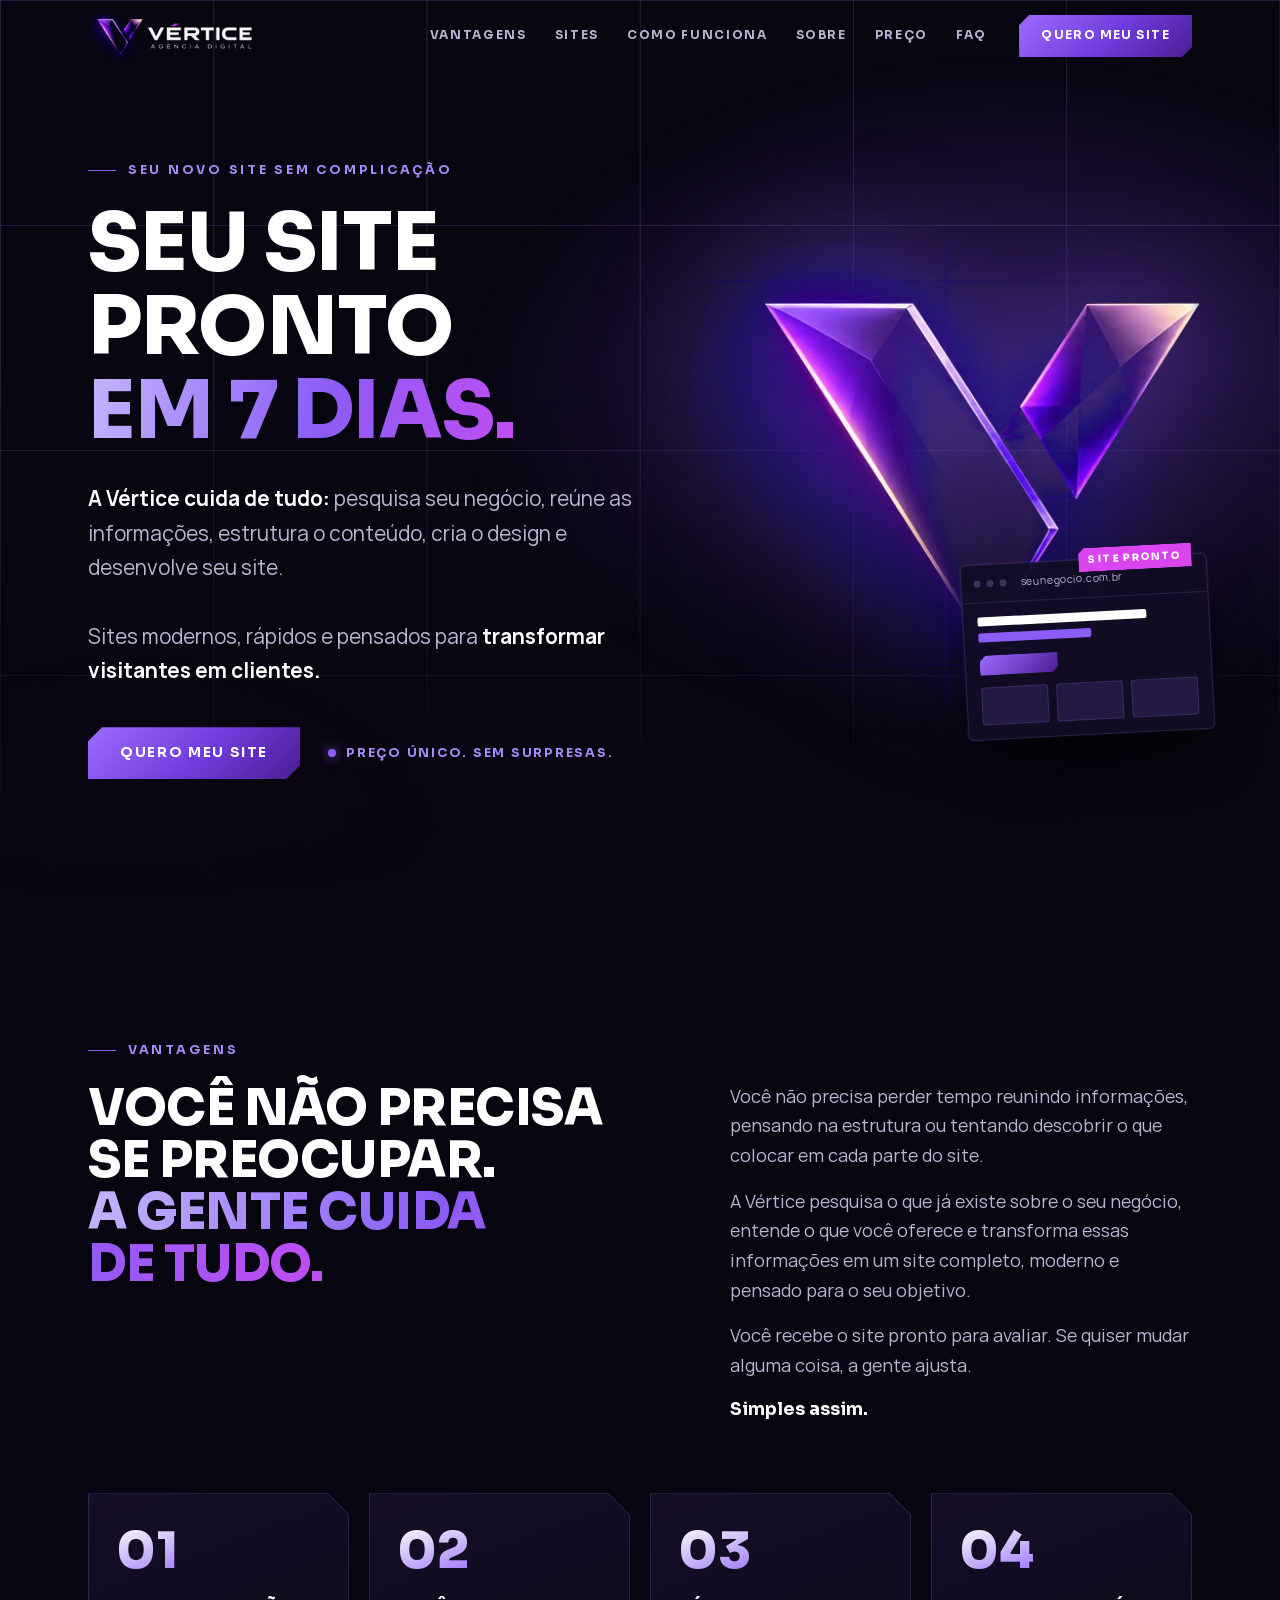
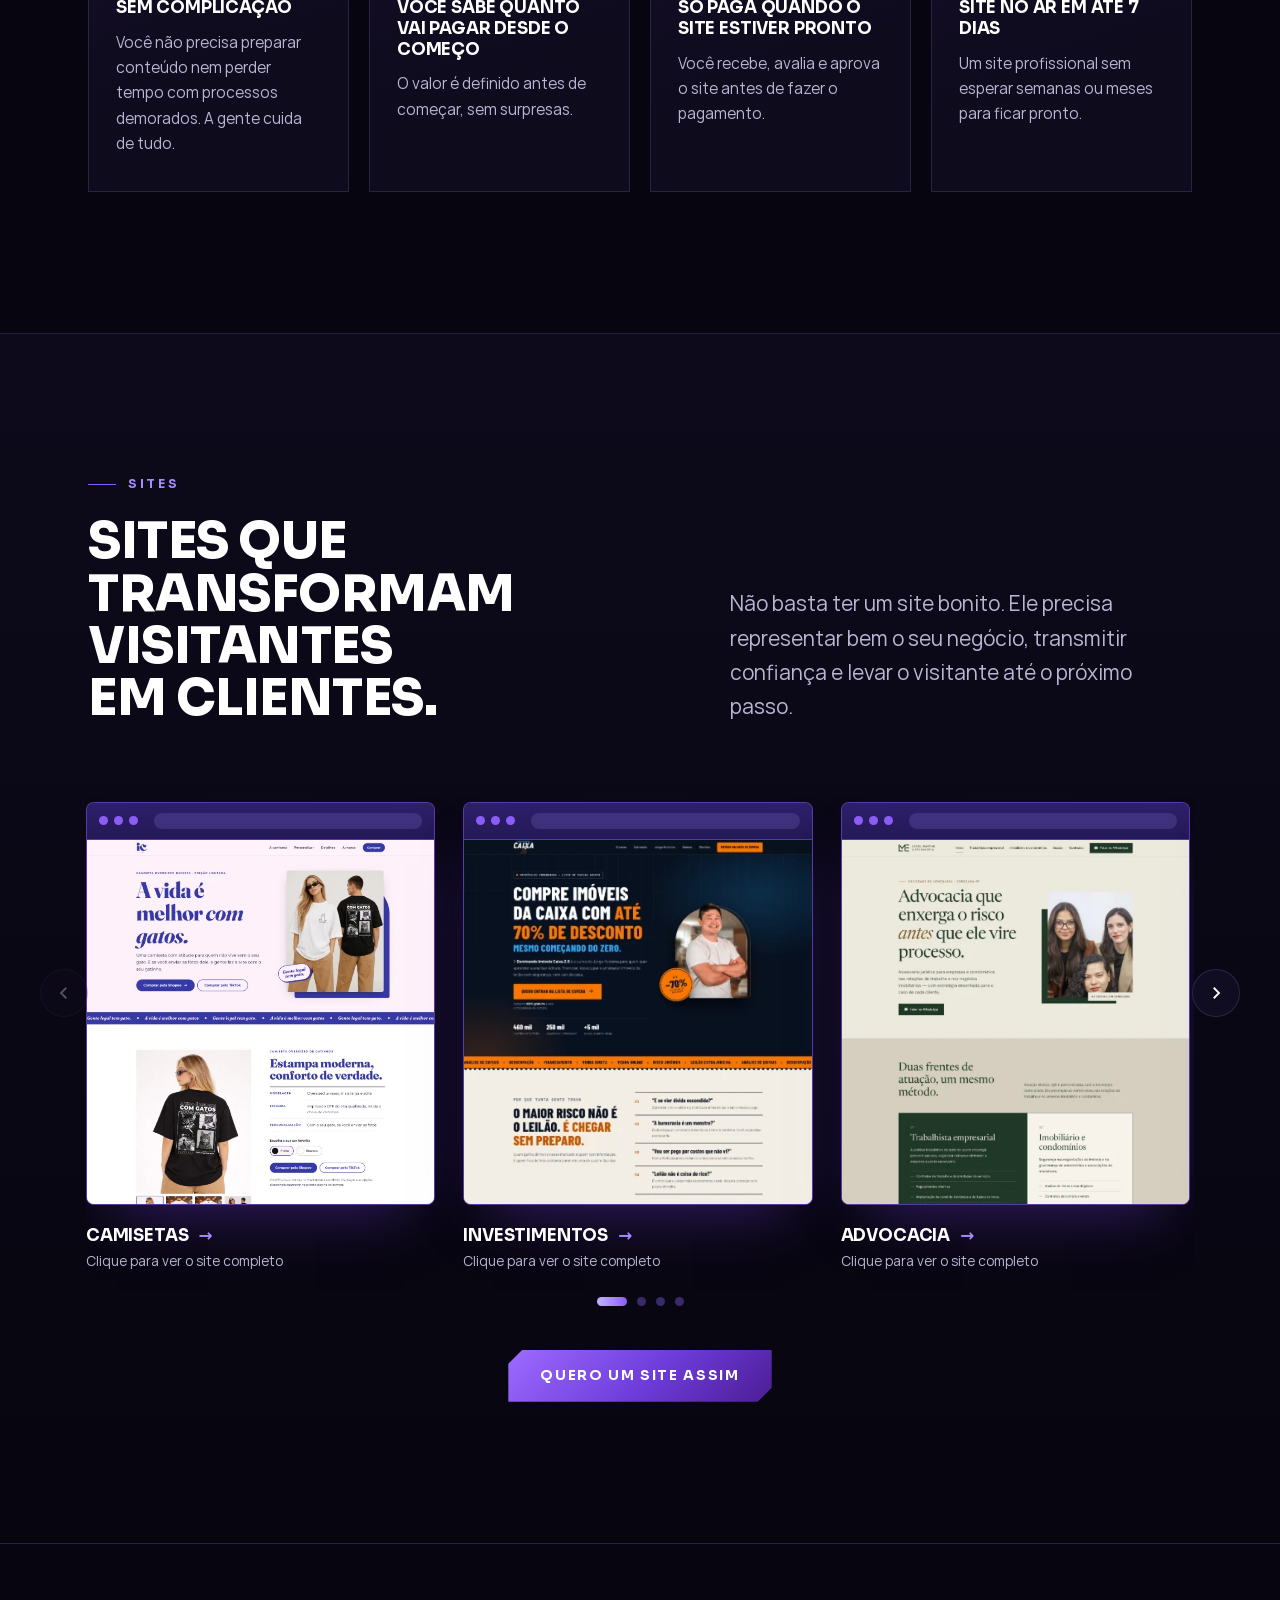
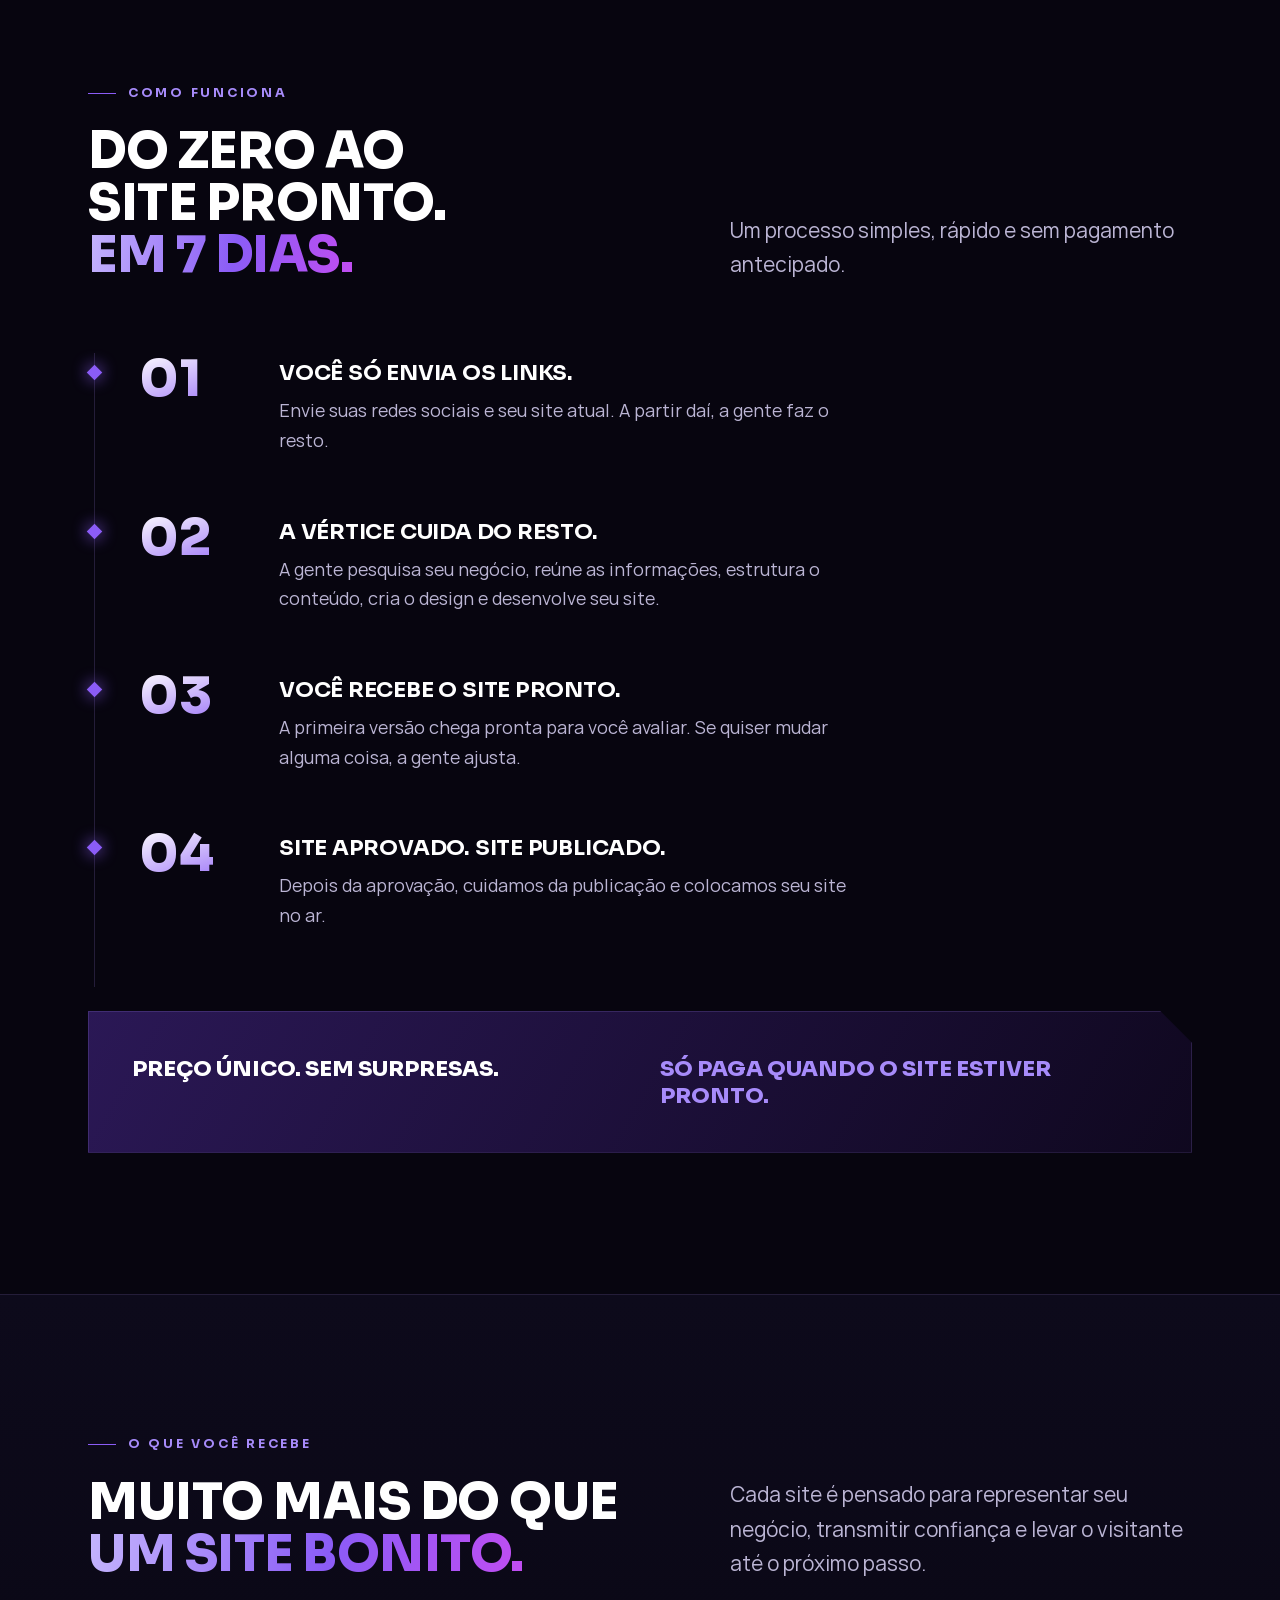
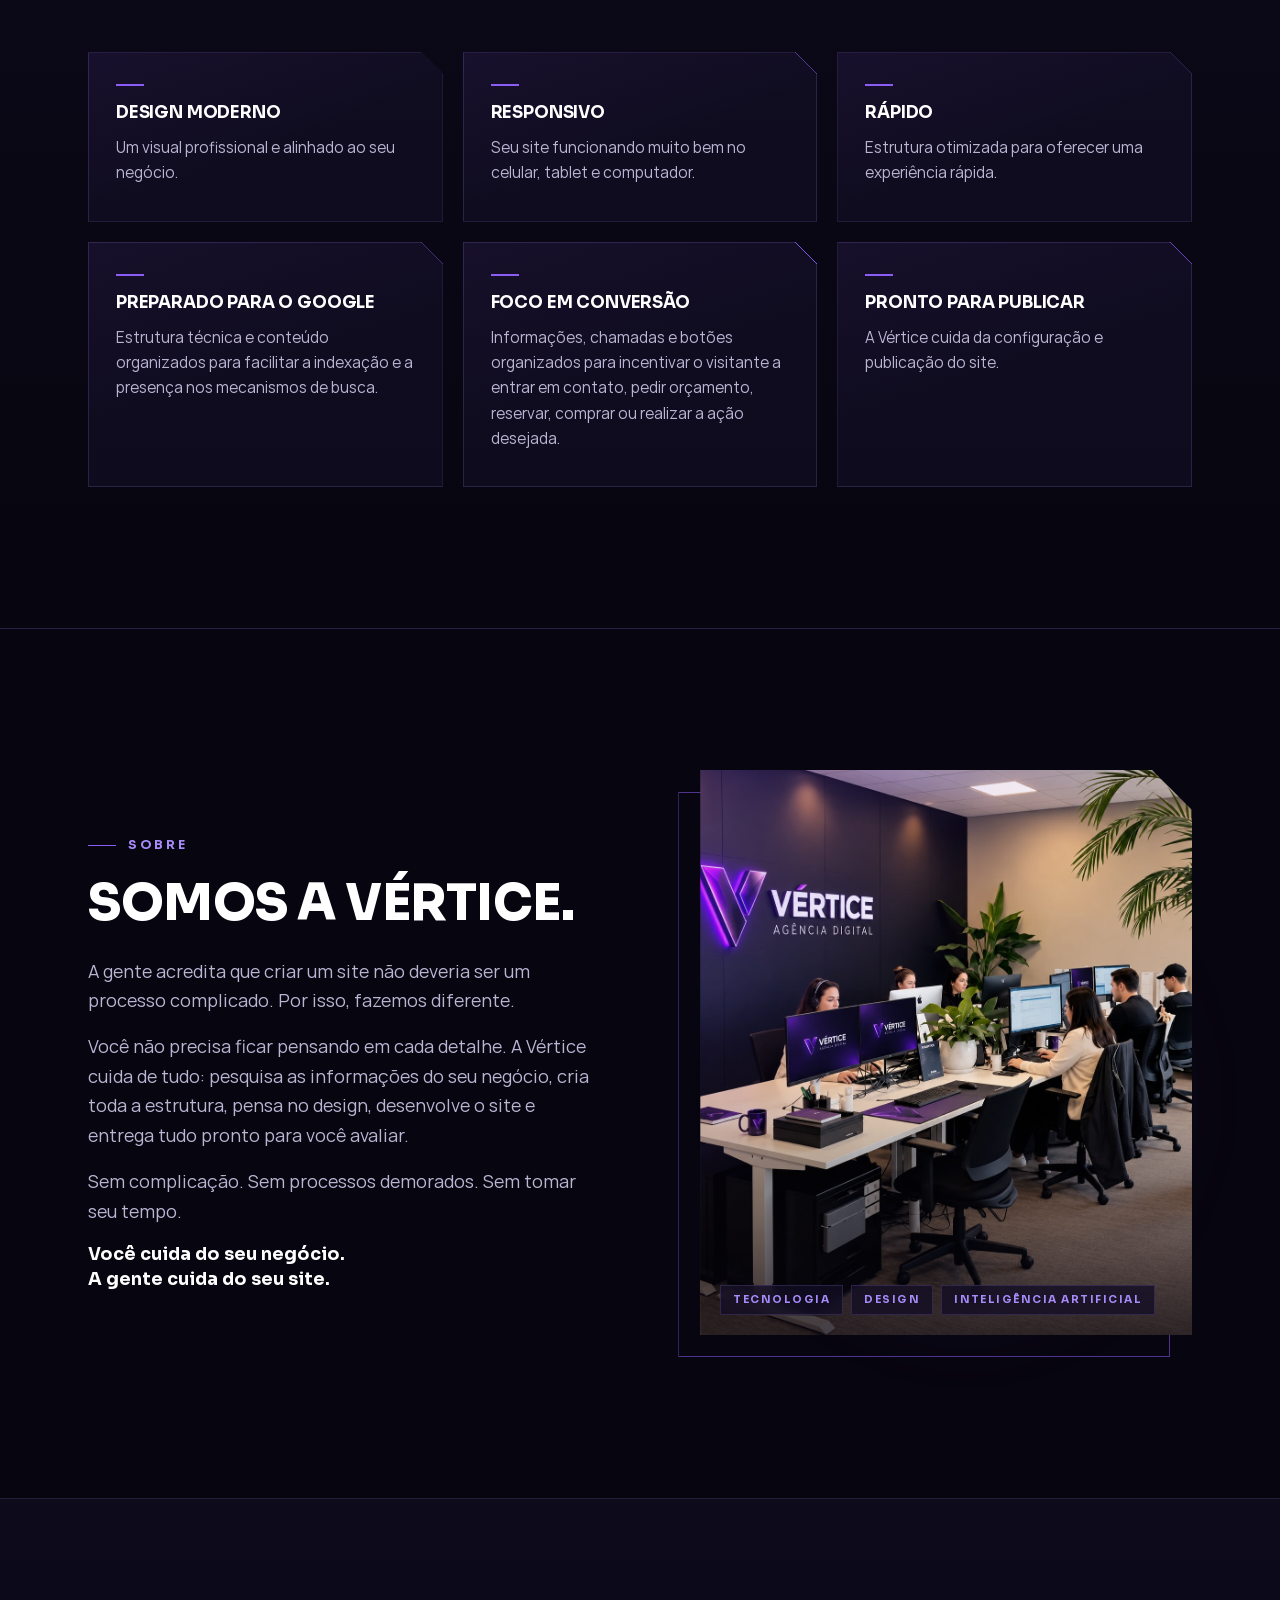
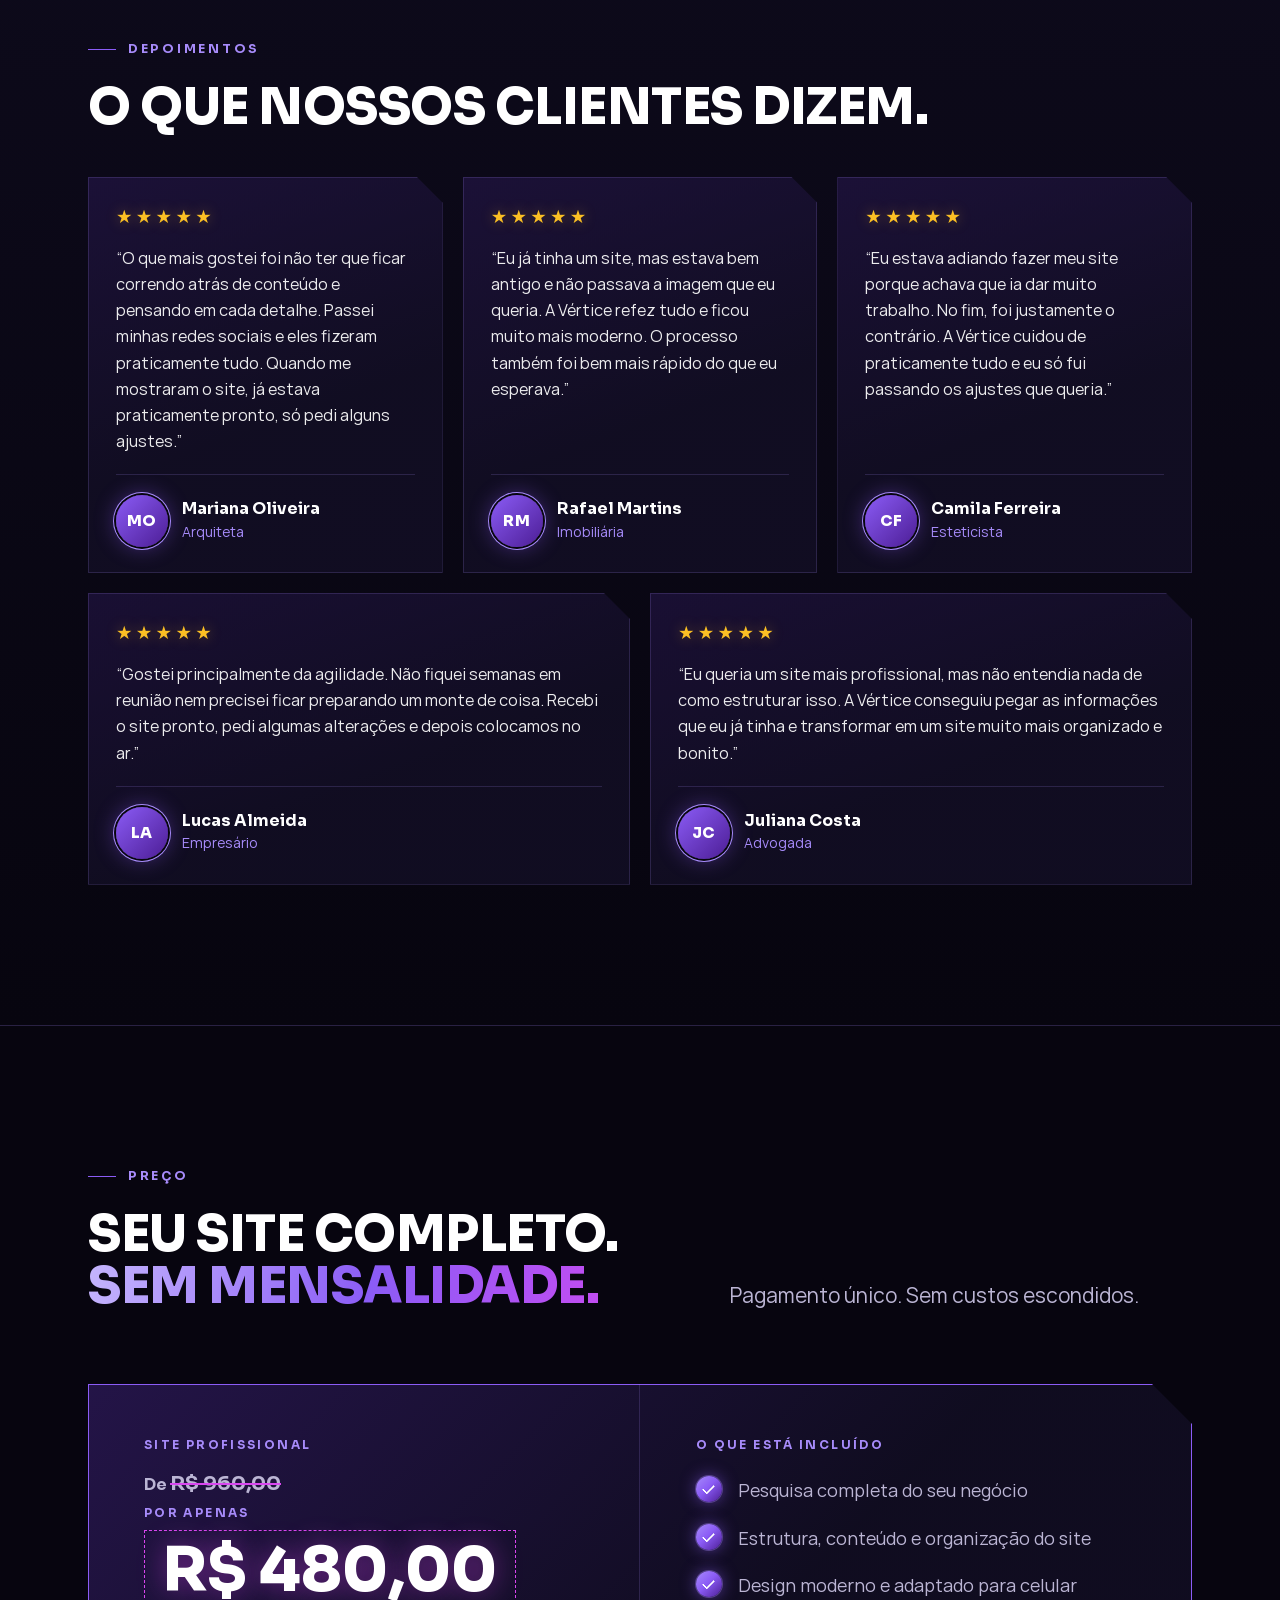
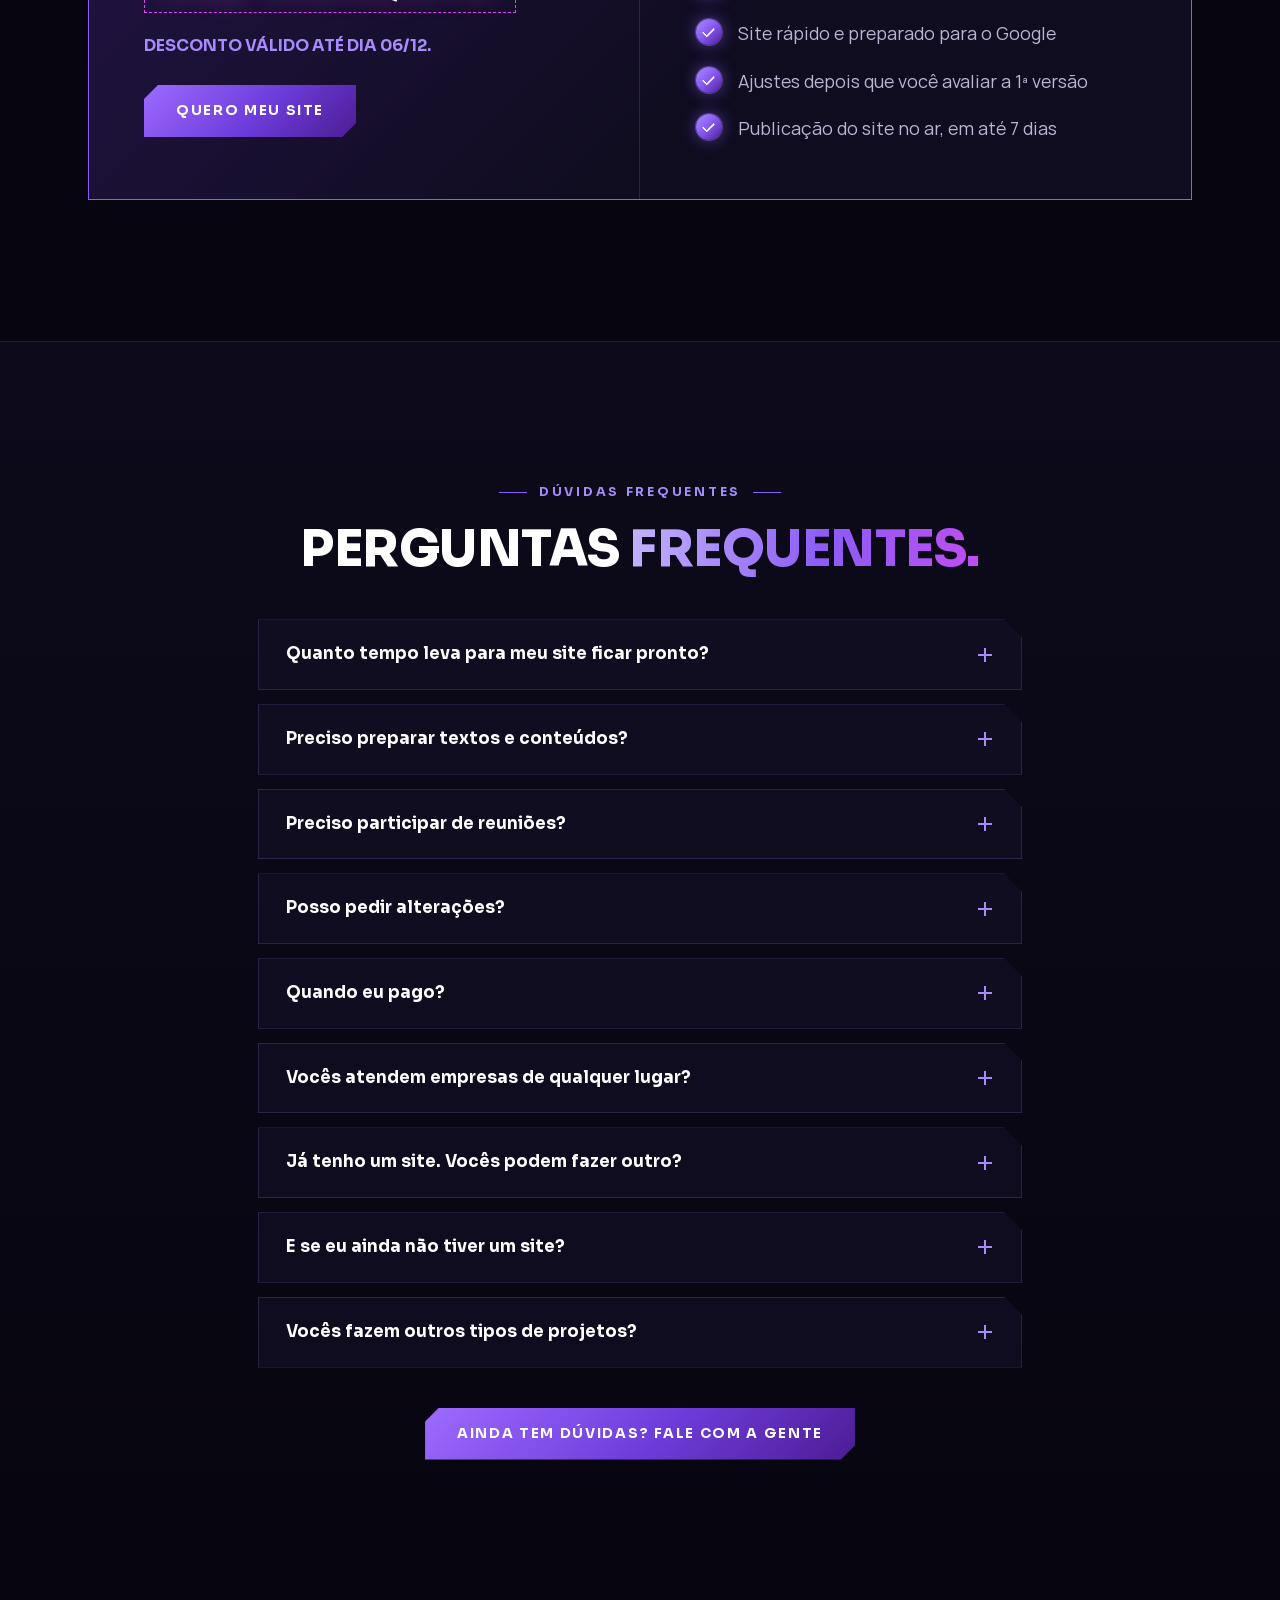
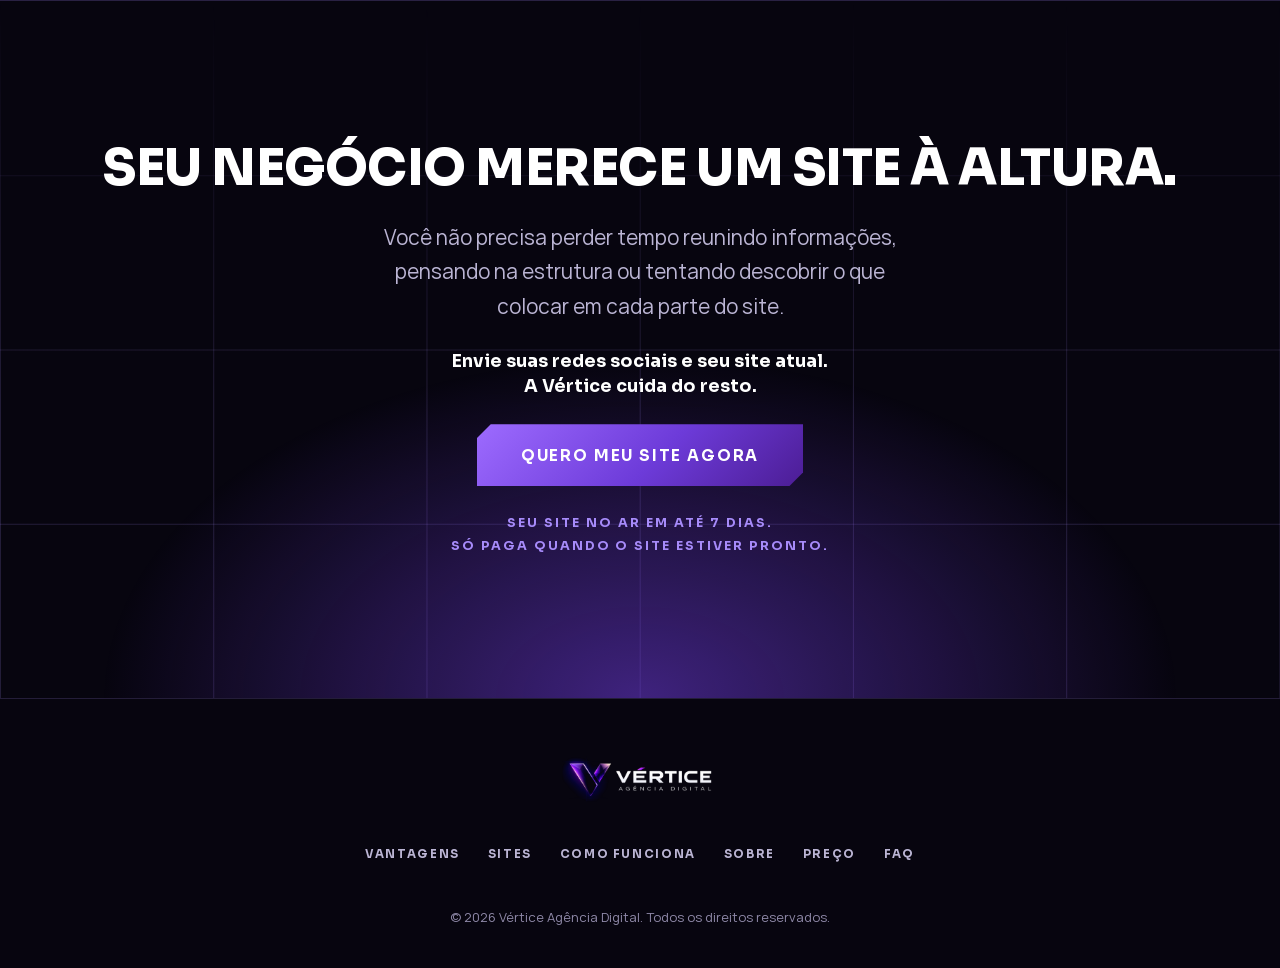
<file: index.html>
<!doctype html>
<html lang="pt-BR">
<head>
  <meta charset="utf-8">
  <meta name="viewport" content="width=device-width, initial-scale=1">
  <title>Vértice | Agência Digital</title>
  <meta name="description" content="A Vértice cria sites modernos, rápidos e pensados para transformar visitantes em clientes. Você manda suas redes sociais, a gente cuida do resto. Só paga quando o site estiver pronto.">
  <meta name="theme-color" content="#07050f">
  <meta property="og:title" content="Vértice | Seu site pronto. Sem complicação.">
  <meta property="og:description" content="Sites modernos e rápidos, no ar em até 7 dias. Você cuida do seu negócio, a gente cuida do seu site.">
  <meta property="og:type" content="website">
  <meta property="og:site_name" content="Vértice">
  <meta property="og:locale" content="pt_BR">
  <meta name="twitter:card" content="summary_large_image">
  <meta name="twitter:title" content="Vértice | Seu site pronto. Sem complicação.">
  <meta name="twitter:description" content="Sites modernos e rápidos, no ar em até 7 dias. Só paga quando o site estiver pronto.">
  <!-- url-meta:inicio estado=demonstracao -->
  <meta name="robots" content="noindex, nofollow">
  <meta property="og:url" content="https://andreamatosmazeto.github.io/vertice/">
  <meta property="og:image" content="https://andreamatosmazeto.github.io/vertice/assets/images/og-image.jpg">
  <meta property="og:image:width" content="1200">
  <meta property="og:image:height" content="630">
  <meta property="og:image:alt" content="Logo da Vértice, agência digital, sobre fundo escuro com detalhes em roxo">
  <meta name="twitter:image" content="https://andreamatosmazeto.github.io/vertice/assets/images/og-image.jpg">
  <script type="application/ld+json">{"@context":"https://schema.org","@type":"ProfessionalService","name":"Vértice","description":"Agência digital especializada em criação de sites e páginas de vendas.","areaServed":"BR","serviceType":"Criação de sites"}</script>
  <!-- url-meta:fim -->
  <link rel="icon" href="favicon.ico" sizes="any">
  <link rel="apple-touch-icon" href="assets/images/apple-touch-icon.png">
  <link rel="preload" href="assets/fonts/sora-800.woff2" as="font" type="font/woff2" crossorigin>
  <link rel="preload" href="assets/fonts/manrope-400.woff2" as="font" type="font/woff2" crossorigin>
  <link rel="stylesheet" href="css/style.css">
  <script src="js/main.js" defer></script>
</head>
<body>
  <a class="skip" href="#conteudo">Pular para o conteúdo</a>

  <header class="header" id="topo">
    <div class="wrap header__in">
      <a class="brand" href="#topo" aria-label="Vértice, agência digital. Voltar ao topo">
        <img src="assets/images/logo-vertice.webp" width="900" height="272" alt="Vértice Agência Digital">
      </a>
      <nav class="nav" id="menu" aria-label="Principal">
        <ul>
          <li><a href="#vantagens">Vantagens</a></li>
          <li><a href="#sites">Sites</a></li>
          <li><a href="#como-funciona">Como funciona</a></li>
          <li><a href="#sobre">Sobre</a></li>
          <li><a href="#preco">Preço</a></li>
          <li><a href="#faq">FAQ</a></li>
        </ul>
        <a class="btn btn--sm nav__cta" href="https://wa.me/5516981647349?text=Ol%C3%A1!%20Vim%20pelo%20site%20da%20V%C3%A9rtice%20e%20quero%20saber%20mais." target="_blank" rel="noopener">Quero meu site</a>
      </nav>
      <button class="burger" type="button" aria-expanded="false" aria-controls="menu" aria-label="Abrir menu">
        <span></span><span></span><span></span>
      </button>
    </div>
  </header>

  <main id="conteudo">

    <!-- 01 HERO -->
    <section class="hero" aria-labelledby="hero-titulo">
      <div class="hero__bg" aria-hidden="true"></div>
      <div class="wrap hero__in">
        <div class="hero__text">
          <p class="eyebrow">Seu novo site sem complicação</p>
          <h1 id="hero-titulo">Seu site<br>pronto<br><em>em 7 dias.</em></h1>
          <p class="lead"><strong>A Vértice cuida de tudo:</strong> pesquisa seu negócio, reúne as informações, estrutura o conteúdo, cria o design e desenvolve seu site.<br><br>Sites modernos, rápidos e pensados para <strong>transformar visitantes em clientes.</strong></p>
          <div class="hero__actions">
            <a class="btn" href="https://wa.me/5516981647349?text=Ol%C3%A1!%20Vim%20pelo%20site%20da%20V%C3%A9rtice%20e%20quero%20saber%20mais." target="_blank" rel="noopener">Quero meu site</a>
            <p class="hero__note"><span class="dot" aria-hidden="true"></span>Preço único. Sem surpresas.</p>
          </div>
        </div>
        <div class="hero__art" aria-hidden="true">
          <img class="hero__v" src="assets/images/v-icone.webp" width="548" height="480" alt="" fetchpriority="high">
          <div class="mock">
            <div class="mock__bar"><i></i><i></i><i></i><span>seunegocio.com.br</span></div>
            <div class="mock__body">
              <div class="mock__hero"><b></b><b></b><s></s></div>
              <div class="mock__row"><u></u><u></u><u></u></div>
            </div>
            <div class="mock__tag">Site pronto</div>
          </div>
        </div>
      </div>
    </section>

    <!-- 02 VANTAGENS -->
    <section class="sec" id="vantagens" aria-labelledby="vantagens-titulo">
      <div class="wrap">
        <p class="eyebrow reveal">Vantagens</p>
        <div class="split">
          <div class="reveal">
            <h2 id="vantagens-titulo">Você não precisa<br>se preocupar.<br><em>A gente cuida<br>de tudo.</em></h2>
          </div>
          <div class="prose reveal">
            <p>Você não precisa perder tempo reunindo informações, pensando na estrutura ou tentando descobrir o que colocar em cada parte do site.</p>
            <p>A Vértice pesquisa o que já existe sobre o seu negócio, entende o que você oferece e transforma essas informações em um site completo, moderno e pensado para o seu objetivo.</p>
            <p>Você recebe o site pronto para avaliar. Se quiser mudar alguma coisa, a gente ajusta.</p>
            <p class="strong">Simples assim.</p>
          </div>
        </div>
        <ol class="cards cards--4">
          <li class="card reveal"><span class="num">01</span><h3>Sem complicação</h3><p>Você não precisa preparar conteúdo nem perder tempo com processos demorados. A gente cuida de tudo.</p></li>
          <li class="card reveal"><span class="num">02</span><h3>Você sabe quanto vai pagar desde o começo</h3><p>O valor é definido antes de começar, sem surpresas.</p></li>
          <li class="card reveal"><span class="num">03</span><h3>Só paga quando o site estiver pronto</h3><p>Você recebe, avalia e aprova o site antes de fazer o pagamento.</p></li>
          <li class="card reveal"><span class="num">04</span><h3>Site no ar em até 7 dias</h3><p>Um site profissional sem esperar semanas ou meses para ficar pronto.</p></li>
        </ol>
      </div>
    </section>

    <!-- 03 SITES -->
    <section class="sec sec--alt" id="sites" aria-labelledby="sites-titulo">
      <div class="wrap">
        <p class="eyebrow reveal">Sites</p>
        <div class="split">
          <h2 id="sites-titulo" class="reveal">Sites que transformam visitantes em clientes.</h2>
          <p class="lead reveal">Não basta ter um site bonito. Ele precisa representar bem o seu negócio, transmitir confiança e levar o visitante até o próximo passo.</p>
        </div>
        <div class="carousel reveal" role="region" aria-roledescription="carrossel" aria-label="Exemplos de sites por segmento">
          <ul class="carousel__track" id="sites-track" tabindex="0">
            <li class="shot">
              <a class="shot__link" href="#LINK-PENDENTE" aria-label="Ver o site do segmento Camisetas">
                <div class="shot__frame">
                  <div class="shot__bar" aria-hidden="true"><i></i><i></i><i></i><span></span></div>
                  <div class="shot__screen"><img src="assets/images/sites/camisetas.webp" alt="Página inicial do site do segmento Camisetas" width="400" height="1200" loading="lazy" decoding="async"></div>
                </div>
                <h3 class="shot__name">Camisetas</h3>
                <p class="shot__hint"><span class="h-click">Clique para ver o site completo</span><span class="h-tap">Toque para ver o site completo</span></p>
              </a>
            </li>
            <li class="shot">
              <a class="shot__link" href="#LINK-PENDENTE" aria-label="Ver o site do segmento Investimentos">
                <div class="shot__frame">
                  <div class="shot__bar" aria-hidden="true"><i></i><i></i><i></i><span></span></div>
                  <div class="shot__screen"><img src="assets/images/sites/investimentos.webp" alt="Página inicial do site do segmento Investimentos" width="400" height="1200" loading="lazy" decoding="async"></div>
                </div>
                <h3 class="shot__name">Investimentos</h3>
                <p class="shot__hint"><span class="h-click">Clique para ver o site completo</span><span class="h-tap">Toque para ver o site completo</span></p>
              </a>
            </li>
            <li class="shot">
              <a class="shot__link" href="#LINK-PENDENTE" aria-label="Ver o site do segmento Advocacia">
                <div class="shot__frame">
                  <div class="shot__bar" aria-hidden="true"><i></i><i></i><i></i><span></span></div>
                  <div class="shot__screen"><img src="assets/images/sites/advocacia.webp" alt="Página inicial do site do segmento Advocacia" width="400" height="1200" loading="lazy" decoding="async"></div>
                </div>
                <h3 class="shot__name">Advocacia</h3>
                <p class="shot__hint"><span class="h-click">Clique para ver o site completo</span><span class="h-tap">Toque para ver o site completo</span></p>
              </a>
            </li>
            <li class="shot">
              <a class="shot__link" href="#LINK-PENDENTE" aria-label="Ver o site do segmento Costura">
                <div class="shot__frame">
                  <div class="shot__bar" aria-hidden="true"><i></i><i></i><i></i><span></span></div>
                  <div class="shot__screen"><img src="assets/images/sites/costura.webp" alt="Página inicial do site do segmento Costura" width="400" height="1200" loading="lazy" decoding="async"></div>
                </div>
                <h3 class="shot__name">Costura</h3>
                <p class="shot__hint"><span class="h-click">Clique para ver o site completo</span><span class="h-tap">Toque para ver o site completo</span></p>
              </a>
            </li>
            <li class="shot">
              <a class="shot__link" href="#LINK-PENDENTE" aria-label="Ver o site do segmento Arquitetura">
                <div class="shot__frame">
                  <div class="shot__bar" aria-hidden="true"><i></i><i></i><i></i><span></span></div>
                  <div class="shot__screen"><img src="assets/images/sites/arquitetura.webp" alt="Página inicial do site do segmento Arquitetura" width="400" height="1200" loading="lazy" decoding="async"></div>
                </div>
                <h3 class="shot__name">Arquitetura</h3>
                <p class="shot__hint"><span class="h-click">Clique para ver o site completo</span><span class="h-tap">Toque para ver o site completo</span></p>
              </a>
            </li>
            <li class="shot">
              <a class="shot__link" href="#LINK-PENDENTE" aria-label="Ver o site do segmento Construção">
                <div class="shot__frame">
                  <div class="shot__bar" aria-hidden="true"><i></i><i></i><i></i><span></span></div>
                  <div class="shot__screen"><img src="assets/images/sites/construcao.webp" alt="Página inicial do site do segmento Construção" width="400" height="1200" loading="lazy" decoding="async"></div>
                </div>
                <h3 class="shot__name">Construção</h3>
                <p class="shot__hint"><span class="h-click">Clique para ver o site completo</span><span class="h-tap">Toque para ver o site completo</span></p>
              </a>
            </li>
            <li class="shot">
              <a class="shot__link" href="#LINK-PENDENTE" aria-label="Ver o site do segmento Mercado financeiro">
                <div class="shot__frame">
                  <div class="shot__bar" aria-hidden="true"><i></i><i></i><i></i><span></span></div>
                  <div class="shot__screen"><img src="assets/images/sites/mercado-financeiro.webp" alt="Página inicial do site do segmento Mercado financeiro" width="400" height="1200" loading="lazy" decoding="async"></div>
                </div>
                <h3 class="shot__name">Mercado financeiro</h3>
                <p class="shot__hint"><span class="h-click">Clique para ver o site completo</span><span class="h-tap">Toque para ver o site completo</span></p>
              </a>
            </li>
            <li class="shot">
              <a class="shot__link" href="#LINK-PENDENTE" aria-label="Ver o site do segmento Educação financeira">
                <div class="shot__frame">
                  <div class="shot__bar" aria-hidden="true"><i></i><i></i><i></i><span></span></div>
                  <div class="shot__screen"><img src="assets/images/sites/educacao-financeira.webp" alt="Página inicial do site do segmento Educação financeira" width="400" height="1200" loading="lazy" decoding="async"></div>
                </div>
                <h3 class="shot__name">Educação financeira</h3>
                <p class="shot__hint"><span class="h-click">Clique para ver o site completo</span><span class="h-tap">Toque para ver o site completo</span></p>
              </a>
            </li>
            <li class="shot">
              <a class="shot__link" href="#LINK-PENDENTE" aria-label="Ver o site do segmento Interiores">
                <div class="shot__frame">
                  <div class="shot__bar" aria-hidden="true"><i></i><i></i><i></i><span></span></div>
                  <div class="shot__screen"><img src="assets/images/sites/interiores.webp" alt="Página inicial do site do segmento Interiores" width="400" height="1200" loading="lazy" decoding="async"></div>
                </div>
                <h3 class="shot__name">Interiores</h3>
                <p class="shot__hint"><span class="h-click">Clique para ver o site completo</span><span class="h-tap">Toque para ver o site completo</span></p>
              </a>
            </li>
            <li class="shot">
              <a class="shot__link" href="#LINK-PENDENTE" aria-label="Ver o site do segmento Criptomoedas">
                <div class="shot__frame">
                  <div class="shot__bar" aria-hidden="true"><i></i><i></i><i></i><span></span></div>
                  <div class="shot__screen"><img src="assets/images/sites/criptomoedas.webp" alt="Página inicial do site do segmento Criptomoedas" width="400" height="1200" loading="lazy" decoding="async"></div>
                </div>
                <h3 class="shot__name">Criptomoedas</h3>
                <p class="shot__hint"><span class="h-click">Clique para ver o site completo</span><span class="h-tap">Toque para ver o site completo</span></p>
              </a>
            </li>
            <li class="shot">
              <a class="shot__link" href="#LINK-PENDENTE" aria-label="Ver o site do segmento Swing trade">
                <div class="shot__frame">
                  <div class="shot__bar" aria-hidden="true"><i></i><i></i><i></i><span></span></div>
                  <div class="shot__screen"><img src="assets/images/sites/swing-trade.webp" alt="Página inicial do site do segmento Swing trade" width="400" height="1200" loading="lazy" decoding="async"></div>
                </div>
                <h3 class="shot__name">Swing trade</h3>
                <p class="shot__hint"><span class="h-click">Clique para ver o site completo</span><span class="h-tap">Toque para ver o site completo</span></p>
              </a>
            </li>
            <li class="shot">
              <a class="shot__link" href="#LINK-PENDENTE" aria-label="Ver o site do segmento Imóveis">
                <div class="shot__frame">
                  <div class="shot__bar" aria-hidden="true"><i></i><i></i><i></i><span></span></div>
                  <div class="shot__screen"><img src="assets/images/sites/imoveis.webp" alt="Página inicial do site do segmento Imóveis" width="400" height="1200" loading="lazy" decoding="async"></div>
                </div>
                <h3 class="shot__name">Imóveis</h3>
                <p class="shot__hint"><span class="h-click">Clique para ver o site completo</span><span class="h-tap">Toque para ver o site completo</span></p>
              </a>
            </li>
          </ul>
          <button class="carousel__btn carousel__btn--prev" type="button" data-dir="-1" aria-controls="sites-track" aria-label="Sites anteriores"><svg viewBox="0 0 24 24" width="18" height="18" aria-hidden="true"><path d="M15 5l-7 7 7 7" fill="none" stroke="currentColor" stroke-width="2.4"/></svg></button>
          <button class="carousel__btn carousel__btn--next" type="button" data-dir="1" aria-controls="sites-track" aria-label="Próximos sites"><svg viewBox="0 0 24 24" width="18" height="18" aria-hidden="true"><path d="M9 5l7 7-7 7" fill="none" stroke="currentColor" stroke-width="2.4"/></svg></button>
          <div class="carousel__dots" id="sites-dots" role="group" aria-label="Posição no carrossel"></div>
        </div>
        <p class="center reveal"><a class="btn" href="https://wa.me/5516981647349?text=Ol%C3%A1!%20Vim%20pelo%20site%20da%20V%C3%A9rtice%20e%20quero%20saber%20mais." target="_blank" rel="noopener">Quero um site assim</a></p>
      </div>
    </section>

    <!-- 04 COMO FUNCIONA -->
    <section class="sec" id="como-funciona" aria-labelledby="como-titulo">
      <div class="wrap">
        <p class="eyebrow reveal">Como funciona</p>
        <div class="split">
          <h2 id="como-titulo" class="reveal">Do zero ao site pronto.<br><em>Em 7 dias.</em></h2>
          <p class="lead reveal">Um processo simples, rápido e sem pagamento antecipado.</p>
        </div>
        <ol class="steps">
          <li class="step reveal"><span class="num">01</span><div><h3>Você só envia os links.</h3><p>Envie suas redes sociais e seu site atual. A partir daí, a gente faz o resto.</p></div></li>
          <li class="step reveal"><span class="num">02</span><div><h3>A Vértice cuida do resto.</h3><p>A gente pesquisa seu negócio, reúne as informações, estrutura o conteúdo, cria o design e desenvolve seu site.</p></div></li>
          <li class="step reveal"><span class="num">03</span><div><h3>Você recebe o site pronto.</h3><p>A primeira versão chega pronta para você avaliar. Se quiser mudar alguma coisa, a gente ajusta.</p></div></li>
          <li class="step reveal"><span class="num">04</span><div><h3>Site aprovado. Site publicado.</h3><p>Depois da aprovação, cuidamos da publicação e colocamos seu site no ar.</p></div></li>
        </ol>
        <div class="banner reveal">
          <p>Preço único. Sem surpresas.</p>
          <p>Só paga quando o site estiver pronto.</p>
        </div>
      </div>
    </section>

    <!-- 05 O QUE VOCÊ RECEBE -->
    <section class="sec sec--alt" id="recebe" aria-labelledby="recebe-titulo">
      <div class="wrap">
        <p class="eyebrow reveal">O que você recebe</p>
        <div class="split">
          <h2 id="recebe-titulo" class="reveal">Muito mais do que <em>um site bonito.</em></h2>
          <p class="lead reveal">Cada site é pensado para representar seu negócio, transmitir confiança e levar o visitante até o próximo passo.</p>
        </div>
        <ul class="cards cards--3">
          <li class="card reveal"><h3>Design moderno</h3><p>Um visual profissional e alinhado ao seu negócio.</p></li>
          <li class="card reveal"><h3>Responsivo</h3><p>Seu site funcionando muito bem no celular, tablet e computador.</p></li>
          <li class="card reveal"><h3>Rápido</h3><p>Estrutura otimizada para oferecer uma experiência rápida.</p></li>
          <li class="card reveal"><h3>Preparado para o Google</h3><p>Estrutura técnica e conteúdo organizados para facilitar a indexação e a presença nos mecanismos de busca.</p></li>
          <li class="card reveal"><h3>Foco em conversão</h3><p>Informações, chamadas e botões organizados para incentivar o visitante a entrar em contato, pedir orçamento, reservar, comprar ou realizar a ação desejada.</p></li>
          <li class="card reveal"><h3>Pronto para publicar</h3><p>A Vértice cuida da configuração e publicação do site.</p></li>
        </ul>
      </div>
    </section>

    <!-- 06 SOBRE -->
    <section class="sec" id="sobre" aria-labelledby="sobre-titulo">
      <div class="wrap about">
        <div class="about__text">
          <p class="eyebrow reveal">Sobre</p>
          <h2 id="sobre-titulo" class="reveal">Somos a Vértice.</h2>
          <div class="prose reveal">
            <p>A gente acredita que criar um site não deveria ser um processo complicado. Por isso, fazemos diferente.</p>
            <p>Você não precisa ficar pensando em cada detalhe. A Vértice cuida de tudo: pesquisa as informações do seu negócio, cria toda a estrutura, pensa no design, desenvolve o site e entrega tudo pronto para você avaliar.</p>
            <p>Sem complicação. Sem processos demorados. Sem tomar seu tempo.</p>
            <p class="strong">Você cuida do seu negócio.<br>A gente cuida do seu site.</p>
          </div>
        </div>
        <figure class="about__art reveal">
          <div class="about__frame">
            <img src="assets/images/escritorio-vertice.webp" width="1229" height="1280" alt="Equipe da Vértice trabalhando no escritório, com o logotipo da agência iluminado em roxo na parede" loading="lazy">
          </div>
          <ul class="about__tags"><li>Tecnologia</li><li>Design</li><li>Inteligência artificial</li></ul>
        </figure>
      </div>
    </section>

    <!-- 07 DEPOIMENTOS -->
    <section class="sec sec--alt" id="depoimentos" aria-labelledby="depo-titulo">
      <div class="wrap">
        <p class="eyebrow reveal">Depoimentos</p>
        <h2 id="depo-titulo" class="reveal">O que nossos clientes dizem.</h2>
        <div class="quotes">
          <figure class="quote reveal">
            <div class="quote__stars" role="img" aria-label="Avaliação: 5 de 5 estrelas">★★★★★</div>
            <blockquote><p>“O que mais gostei foi não ter que ficar correndo atrás de conteúdo e pensando em cada detalhe. Passei minhas redes sociais e eles fizeram praticamente tudo. Quando me mostraram o site, já estava praticamente pronto, só pedi alguns ajustes.”</p></blockquote>
            <figcaption>
              <span class="quote__avatar" aria-hidden="true">MO</span>
              <span><b>Mariana Oliveira</b><small>Arquiteta</small></span>
            </figcaption>
          </figure>
          <figure class="quote reveal">
            <div class="quote__stars" role="img" aria-label="Avaliação: 5 de 5 estrelas">★★★★★</div>
            <blockquote><p>“Eu já tinha um site, mas estava bem antigo e não passava a imagem que eu queria. A Vértice refez tudo e ficou muito mais moderno. O processo também foi bem mais rápido do que eu esperava.”</p></blockquote>
            <figcaption>
              <span class="quote__avatar" aria-hidden="true">RM</span>
              <span><b>Rafael Martins</b><small>Imobiliária</small></span>
            </figcaption>
          </figure>
          <figure class="quote reveal">
            <div class="quote__stars" role="img" aria-label="Avaliação: 5 de 5 estrelas">★★★★★</div>
            <blockquote><p>“Eu estava adiando fazer meu site porque achava que ia dar muito trabalho. No fim, foi justamente o contrário. A Vértice cuidou de praticamente tudo e eu só fui passando os ajustes que queria.”</p></blockquote>
            <figcaption>
              <span class="quote__avatar" aria-hidden="true">CF</span>
              <span><b>Camila Ferreira</b><small>Esteticista</small></span>
            </figcaption>
          </figure>
          <figure class="quote reveal">
            <div class="quote__stars" role="img" aria-label="Avaliação: 5 de 5 estrelas">★★★★★</div>
            <blockquote><p>“Gostei principalmente da agilidade. Não fiquei semanas em reunião nem precisei ficar preparando um monte de coisa. Recebi o site pronto, pedi algumas alterações e depois colocamos no ar.”</p></blockquote>
            <figcaption>
              <span class="quote__avatar" aria-hidden="true">LA</span>
              <span><b>Lucas Almeida</b><small>Empresário</small></span>
            </figcaption>
          </figure>
          <figure class="quote reveal">
            <div class="quote__stars" role="img" aria-label="Avaliação: 5 de 5 estrelas">★★★★★</div>
            <blockquote><p>“Eu queria um site mais profissional, mas não entendia nada de como estruturar isso. A Vértice conseguiu pegar as informações que eu já tinha e transformar em um site muito mais organizado e bonito.”</p></blockquote>
            <figcaption>
              <span class="quote__avatar" aria-hidden="true">JC</span>
              <span><b>Juliana Costa</b><small>Advogada</small></span>
            </figcaption>
          </figure>
        </div>
      </div>
    </section>

    <!-- 08 PREÇO -->
    <section class="sec" id="preco" aria-labelledby="preco-titulo">
      <div class="wrap">
        <p class="eyebrow reveal">Preço</p>
        <div class="split">
          <h2 id="preco-titulo" class="reveal">Seu site completo.<br><em>Sem mensalidade.</em></h2>
          <p class="lead reveal">Pagamento único. Sem custos escondidos.</p>
        </div>
        <div class="price reveal">
          <div class="price__main">
            <p class="price__label">Site profissional</p>
            <p class="price__old">De <s>R$ 960,00</s></p>
            <p class="price__value"><small>por apenas</small> <span>R$ 480,00</span></p>
            <p class="price__hl">Desconto válido <span data-desconto>por tempo limitado</span>.</p>
            <a class="btn" href="https://wa.me/5516981647349?text=Ol%C3%A1!%20Vim%20pelo%20site%20da%20V%C3%A9rtice%20e%20quero%20saber%20mais." target="_blank" rel="noopener">Quero meu site</a>
          </div>
          <div class="price__list">
            <p class="price__label">O que está incluído</p>
            <ul class="ticks">
              <li>Pesquisa completa do seu negócio</li>
              <li>Estrutura, conteúdo e organização do site</li>
              <li>Design moderno e adaptado para celular</li>
              <li>Site rápido e preparado para o Google</li>
              <li>Ajustes depois que você avaliar a 1ª versão</li>
              <li>Publicação do site no ar, em até 7 dias</li>
            </ul>
          </div>
        </div>
      </div>
    </section>

    <!-- 09 FAQ -->
    <section class="sec sec--alt" id="faq" aria-labelledby="faq-titulo">
      <div class="wrap wrap--narrow">
        <p class="eyebrow reveal">Dúvidas frequentes</p>
        <h2 id="faq-titulo" class="reveal">Perguntas <em>frequentes.</em></h2>
        <div class="faq reveal">
          <details><summary>Quanto tempo leva para meu site ficar pronto?</summary><p>Seu site fica no ar em até 7 dias.</p></details>
          <details><summary>Preciso preparar textos e conteúdos?</summary><p>Não. A Vértice pesquisa as informações disponíveis sobre seu negócio e cria a estrutura do site para você.</p></details>
          <details><summary>Preciso participar de reuniões?</summary><p>Não. A ideia é justamente facilitar sua vida. Você nos passa suas redes sociais e, se tiver, seu site atual. Nós cuidamos do restante.</p></details>
          <details><summary>Posso pedir alterações?</summary><p>Sim. Você recebe o site pronto para avaliar e pode solicitar os ajustes necessários antes da publicação.</p></details>
          <details><summary>Quando eu pago?</summary><p>Só quando o site estiver pronto e aprovado.</p></details>
          <details><summary>Vocês atendem empresas de qualquer lugar?</summary><p>Sim. Todo o processo pode ser feito online.</p></details>
          <details><summary>Já tenho um site. Vocês podem fazer outro?</summary><p>Sim. A Vértice pode criar uma nova versão mais moderna, rápida e bem estruturada para o seu negócio.</p></details>
          <details><summary>E se eu ainda não tiver um site?</summary><p>A Vértice cria tudo do zero a partir das informações disponíveis sobre o seu negócio.</p></details>
          <details><summary>Vocês fazem outros tipos de projetos?</summary><p>Sim. A Vértice também desenvolve soluções digitais sob demanda, como páginas de vendas, automações e outros projetos personalizados.</p><a class="btn btn--ghost btn--sm" href="https://wa.me/5516981647349?text=Ol%C3%A1!%20Vim%20pelo%20site%20da%20V%C3%A9rtice%20e%20quero%20saber%20mais." target="_blank" rel="noopener">Contar minha ideia</a></details>
        </div>
        <p class="faq__cta reveal"><a class="btn" href="https://wa.me/5516981647349?text=Ol%C3%A1!%20Vim%20pelo%20site%20da%20V%C3%A9rtice%20e%20quero%20saber%20mais." target="_blank" rel="noopener">Ainda tem dúvidas? Fale com a gente</a></p>
      </div>
    </section>

    <!-- 10 CTA FINAL -->
    <section class="final" id="cta-final" aria-labelledby="final-titulo">
      <div class="final__bg" aria-hidden="true"></div>
      <div class="wrap final__in">
        <h2 id="final-titulo" class="reveal">Seu negócio merece um site à altura.</h2>
        <p class="lead reveal">Você não precisa perder tempo reunindo informações, pensando na estrutura ou tentando descobrir o que colocar em cada parte do site.</p>
        <p class="strong reveal">Envie suas redes sociais e seu site atual.<br>A Vértice cuida do resto.</p>
        <p class="reveal"><a class="btn btn--lg" href="https://wa.me/5516981647349?text=Ol%C3%A1!%20Vim%20pelo%20site%20da%20V%C3%A9rtice%20e%20quero%20saber%20mais." target="_blank" rel="noopener">Quero meu site agora</a></p>
        <p class="final__note reveal">Seu site no ar em até 7 dias.<br>Só paga quando o site estiver pronto.</p>
      </div>
    </section>
  </main>

  <!-- 11 FOOTER -->
  <footer class="footer">
    <div class="wrap footer__in">
      <a class="brand" href="#topo" aria-label="Vértice, agência digital. Voltar ao topo">
        <img src="assets/images/logo-vertice.webp" width="900" height="272" alt="Vértice Agência Digital" loading="lazy">
      </a>
      <nav aria-label="Rodapé">
        <ul>
          <li><a href="#vantagens">Vantagens</a></li>
          <li><a href="#sites">Sites</a></li>
          <li><a href="#como-funciona">Como funciona</a></li>
          <li><a href="#sobre">Sobre</a></li>
          <li><a href="#preco">Preço</a></li>
          <li><a href="#faq">FAQ</a></li>
        </ul>
      </nav>
      <!-- Contato e redes sociais: adicionar quando forem fornecidos -->
      <p class="footer__copy">© 2026 Vértice Agência Digital. Todos os direitos reservados.</p>
    </div>
  </footer>
</body>
</html>
</file>
<file: css/style.css>
@font-face{font-family:'Manrope';font-style:normal;font-weight:400;font-display:swap;src:url(../assets/fonts/manrope-400.woff2) format('woff2');unicode-range:U+0000-00FF, U+0131, U+0152-0153, U+02BB-02BC, U+02C6, U+02DA, U+02DC, U+0304, U+0308, U+0329, U+2000-206F, U+20AC, U+2122, U+2191, U+2193, U+2212, U+2215, U+FEFF, U+FFFD}
@font-face{font-family:'Manrope';font-style:normal;font-weight:700;font-display:swap;src:url(../assets/fonts/manrope-700.woff2) format('woff2');unicode-range:U+0000-00FF, U+0131, U+0152-0153, U+02BB-02BC, U+02C6, U+02DA, U+02DC, U+0304, U+0308, U+0329, U+2000-206F, U+20AC, U+2122, U+2191, U+2193, U+2212, U+2215, U+FEFF, U+FFFD}
@font-face{font-family:'Sora';font-style:normal;font-weight:700;font-display:swap;src:url(../assets/fonts/sora-700.woff2) format('woff2');unicode-range:U+0000-00FF, U+0131, U+0152-0153, U+02BB-02BC, U+02C6, U+02DA, U+02DC, U+0304, U+0308, U+0329, U+2000-206F, U+20AC, U+2122, U+2191, U+2193, U+2212, U+2215, U+FEFF, U+FFFD}
@font-face{font-family:'Sora';font-style:normal;font-weight:800;font-display:swap;src:url(../assets/fonts/sora-800.woff2) format('woff2');unicode-range:U+0000-00FF, U+0131, U+0152-0153, U+02BB-02BC, U+02C6, U+02DA, U+02DC, U+0304, U+0308, U+0329, U+2000-206F, U+20AC, U+2122, U+2191, U+2193, U+2212, U+2215, U+FEFF, U+FFFD}
/* ===== Base ===== */
:root{
  --bg:#07050f; --bg-2:#0d0a1b; --surface:#120e24; --line:rgba(167,139,250,.18);
  --violet:#8b5cf6; --violet-2:#a78bfa; --purple:#4c1d95; --magenta:#d946ef; --blue:#6d7cff;
  --text:#fff; --muted:#bbb5d4;
  --f-display:'Sora',system-ui,sans-serif; --f-body:'Manrope',system-ui,sans-serif;
  --cut:22px; --gut:clamp(20px,5vw,48px); --sec:clamp(72px,11vw,148px);
}
*,*::before,*::after{box-sizing:border-box}
html{scroll-behavior:smooth;-webkit-text-size-adjust:100%}
body{margin:0;background:var(--bg);color:var(--text);font:400 clamp(16px,1.1vw + 11px,18px)/1.65 var(--f-body);overflow-x:hidden;-webkit-font-smoothing:antialiased}
img{max-width:100%;height:auto;display:block}
ul,ol{list-style:none;margin:0;padding:0}
h1,h2,h3,p{margin:0}
a{color:inherit}
:focus-visible{outline:2px solid var(--violet-2);outline-offset:3px;border-radius:2px}
section[id]{scroll-margin-top:72px}
.skip{position:absolute;left:12px;top:-60px;background:#fff;color:#000;padding:10px 16px;z-index:100;border-radius:4px}
.skip:focus{top:12px}
.wrap{width:100%;max-width:1200px;margin-inline:auto;padding-inline:var(--gut)}
.wrap--narrow{max-width:860px}

h1,h2,h3{font-family:var(--f-display);text-transform:uppercase;letter-spacing:-.01em}
h1,h2{font-weight:800;line-height:1.05}
h1{font-size:clamp(2.35rem,6.4vw,5rem)}
h2{font-size:clamp(1.75rem,4.2vw,3.1rem);text-wrap:balance}
h3{font-weight:700;font-size:1.05rem;line-height:1.25}
em{font-style:normal;background:linear-gradient(100deg,#c4b5fd 0%,var(--violet) 55%,var(--magenta) 120%);-webkit-background-clip:text;background-clip:text;color:transparent}
.eyebrow{font:700 .78rem/1.5 var(--f-display);letter-spacing:.22em;text-transform:uppercase;color:var(--violet-2);margin-bottom:22px;display:flex;align-items:center;gap:12px}
.eyebrow::before{content:"";width:28px;height:1px;background:var(--violet)}
.lead{font-size:clamp(1.05rem,1.2vw + .75rem,1.3rem);color:var(--muted);max-width:56ch}
.lead strong{color:var(--text);font-weight:700}
.prose{display:grid;gap:16px;color:var(--muted);max-width:60ch}
.strong{color:var(--text);font-weight:700;font-family:var(--f-display);font-size:1.1rem;line-height:1.4}
.center{text-align:center}
.note{color:var(--muted);font-size:.9rem;text-align:center;margin-top:36px}
.dot{width:8px;height:8px;border-radius:50%;background:var(--violet);box-shadow:0 0 12px var(--violet);display:inline-block;margin-right:10px}

/* ===== Botões ===== */
.btn{--c:14px;display:inline-flex;align-items:center;justify-content:center;gap:10px;min-height:52px;padding:0 32px;font:700 .86rem/1 var(--f-display);letter-spacing:.12em;text-transform:uppercase;text-decoration:none;color:#fff;border:0;cursor:pointer;
  background:linear-gradient(135deg,#9d6bff 0%,#6d3bd9 55%,#4c1d95 100%);
  clip-path:polygon(var(--c) 0,100% 0,100% calc(100% - var(--c)),calc(100% - var(--c)) 100%,0 100%,0 var(--c));
  transition:filter .25s,transform .25s;position:relative}
.btn:hover{filter:brightness(1.15) saturate(1.1);transform:translateY(-2px)}
.btn--sm{min-height:42px;padding:0 22px;font-size:.74rem;--c:10px}
.btn--lg{min-height:62px;padding:0 44px;font-size:.95rem}
.btn--ghost{background:transparent;box-shadow:inset 0 0 0 1px var(--violet);color:var(--violet-2)}
.btn--ghost:hover{background:rgba(139,92,246,.14)}

/* ===== Header ===== */
.header{position:fixed;inset:0 0 auto 0;z-index:50;transition:background .3s,border-color .3s;border-bottom:1px solid transparent}
.header.is-scrolled,.header.is-open{background:rgba(7,5,15,.86);backdrop-filter:blur(14px);-webkit-backdrop-filter:blur(14px);border-color:var(--line)}
.header__in{display:flex;align-items:center;justify-content:space-between;height:72px;gap:24px}
.brand img{height:52px;width:auto}
.nav{display:flex;align-items:center;gap:32px}
.nav ul{display:flex;gap:28px}
.nav ul a{font:700 .74rem/1 var(--f-display);letter-spacing:.14em;text-transform:uppercase;text-decoration:none;color:var(--muted);padding:12px 0;display:block;position:relative;transition:color .2s}
.nav ul a:hover,.nav ul a.is-active{color:#fff}
.nav ul a::after{content:"";position:absolute;left:0;bottom:6px;height:1px;width:100%;background:var(--violet);transform:scaleX(0);transform-origin:left;transition:transform .3s}
.nav ul a:hover::after,.nav ul a.is-active::after{transform:scaleX(1)}
.burger{display:none;width:48px;height:48px;background:none;border:0;cursor:pointer;padding:0;position:relative}
.burger span{position:absolute;left:12px;width:24px;height:2px;background:#fff;transition:transform .3s,opacity .2s}
.burger span:nth-child(1){top:16px}.burger span:nth-child(2){top:23px}.burger span:nth-child(3){top:30px}
.burger[aria-expanded="true"] span:nth-child(1){transform:translateY(7px) rotate(45deg)}
.burger[aria-expanded="true"] span:nth-child(2){opacity:0}
.burger[aria-expanded="true"] span:nth-child(3){transform:translateY(-7px) rotate(-45deg)}

/* ===== Hero ===== */
.hero{position:relative;min-height:100svh;display:flex;align-items:center;padding:120px 0 80px;overflow:hidden;isolation:isolate}
.hero__bg{position:absolute;inset:0;z-index:-1;
  background:
    radial-gradient(60% 55% at 78% 45%,rgba(109,59,217,.42),transparent 70%),
    radial-gradient(40% 40% at 10% 100%,rgba(217,70,239,.14),transparent 70%),
    linear-gradient(var(--line) 1px,transparent 1px) 0 0/100% 25%,
    linear-gradient(90deg,var(--line) 1px,transparent 1px) 0 0/16.66% 100%;
  -webkit-mask:linear-gradient(#000 40%,transparent 100%);mask:linear-gradient(#000 40%,transparent 100%)}
.hero__in{display:grid;grid-template-columns:1.1fr .9fr;align-items:center;gap:48px}
.hero__text .lead{margin:28px 0 40px}
.hero__actions{display:flex;flex-wrap:wrap;align-items:center;gap:20px 28px}
.hero__note{font:700 .78rem/1.4 var(--f-display);letter-spacing:.14em;text-transform:uppercase;color:var(--violet-2)}
.hero__art{position:relative;display:grid;place-items:center;min-height:420px}
.hero__v{width:min(118%,600px);max-width:none;filter:drop-shadow(0 0 60px rgba(139,92,246,.55));animation:float 7s ease-in-out infinite}
.mock{position:absolute;right:-4%;bottom:-4%;width:52%;max-width:270px;background:rgba(18,14,36,.92);border:1px solid var(--line);border-radius:6px;box-shadow:0 30px 60px -20px #000,0 0 0 1px rgba(139,92,246,.1);transform:rotate(-3deg);animation:float 8s ease-in-out -2s infinite}
.mock__bar{display:flex;align-items:center;gap:6px;padding:10px 12px;border-bottom:1px solid var(--line)}
.mock__bar i{width:7px;height:7px;border-radius:50%;background:#3b3358}
.mock__bar span{margin-left:8px;font-size:.66rem;color:var(--muted);letter-spacing:.04em}
.mock__body{padding:14px;display:grid;gap:12px}
.mock__hero{display:grid;gap:7px}
.mock__hero b{display:block;height:9px;border-radius:2px;background:#fff;width:78%}
.mock__hero b+b{width:52%;background:var(--violet)}
.mock__hero s{display:block;height:20px;width:36%;margin-top:6px;background:linear-gradient(135deg,#9d6bff,#4c1d95);clip-path:polygon(6px 0,100% 0,100% calc(100% - 6px),calc(100% - 6px) 100%,0 100%,0 6px)}
.mock__row{display:grid;grid-template-columns:repeat(3,1fr);gap:8px}
.mock__row u{height:38px;border-radius:3px;background:rgba(139,92,246,.16);border:1px solid var(--line)}
.mock__tag{position:absolute;top:-12px;right:14px;background:var(--magenta);color:#fff;font:800 .62rem/1 var(--f-display);letter-spacing:.14em;text-transform:uppercase;padding:7px 10px;clip-path:polygon(6px 0,100% 0,100% 100%,0 100%,0 6px)}
@keyframes float{50%{transform:translateY(-12px) rotate(var(--r,0deg))}}
.mock{--r:-3deg}

/* ===== Seções ===== */
.sec{padding:var(--sec) 0;position:relative}
.sec--alt{background:linear-gradient(180deg,var(--bg-2),var(--bg));border-block:1px solid var(--line)}
.split{display:grid;grid-template-columns:1.1fr .9fr;gap:clamp(28px,6vw,80px);align-items:end;margin-bottom:clamp(40px,6vw,72px)}
#vantagens .split{align-items:start}
.num{font:800 clamp(2.4rem,4vw,3.2rem)/1 var(--f-display);background:linear-gradient(160deg,#fff,var(--violet) 70%);-webkit-background-clip:text;background-clip:text;color:transparent;display:block;margin-bottom:20px}

/* Cards */
.cards{display:grid;gap:20px}
.cards--4{grid-template-columns:repeat(4,1fr)}
.cards--3{grid-template-columns:repeat(3,1fr)}
.card{position:relative;padding:32px 28px 36px;background:linear-gradient(160deg,rgba(139,92,246,.1),rgba(18,14,36,.7) 55%);box-shadow:inset 0 0 0 1px var(--line);clip-path:polygon(0 0,calc(100% - var(--cut)) 0,100% var(--cut),100% 100%,0 100%);transition:box-shadow .3s,background .3s}
.card::after{content:"";position:absolute;top:0;right:0;width:var(--cut);height:var(--cut);background:linear-gradient(to top right,transparent calc(50% - .5px),var(--violet) calc(50% - .5px),var(--violet) calc(50% + .5px),transparent calc(50% + .5px))}
.card:hover{box-shadow:inset 0 0 0 1px var(--violet);background:linear-gradient(160deg,rgba(139,92,246,.2),rgba(18,14,36,.7) 60%)}
.card h3{margin-bottom:12px}
.card p{color:var(--muted);font-size:.96rem}
.cards--3 .card h3{padding-top:18px;position:relative}
.cards--3 .card h3::before{content:"";position:absolute;top:0;left:0;width:28px;height:2px;background:var(--violet)}

/* Vitrine de sites */
.carousel{margin-top:8px;position:relative}
.carousel__track{display:flex;gap:28px;overflow-x:auto;scroll-snap-type:x mandatory;scrollbar-width:none;padding:6px 2px 18px;margin:0 -2px;overscroll-behavior-x:contain}
.carousel__track::-webkit-scrollbar{display:none}
.carousel__track>.shot{flex:0 0 calc((100% - 56px)/3);scroll-snap-align:start;min-width:0}
.carousel__btn{position:absolute;top:34%;z-index:2;width:48px;height:48px;display:grid;place-items:center;background:rgba(18,14,36,.92);color:#fff;border:1px solid var(--line);border-radius:50%;cursor:pointer;transition:background .2s,border-color .2s,opacity .2s}
.carousel__btn--prev{left:calc(var(--gut) * -1)}
.carousel__btn--next{right:calc(var(--gut) * -1)}
.carousel__dots{display:flex;justify-content:center;align-items:center;gap:10px;margin:6px 0 44px}
.carousel__dot{width:9px;height:9px;padding:0;border:0;border-radius:5px;background:#3b2a6b;cursor:pointer;transition:width .3s,background .3s}
.carousel__dot.is-on{width:30px;background:linear-gradient(90deg,#c4b5fd,var(--violet))}
@media (min-width:1320px){.carousel__btn--prev{left:-60px}.carousel__btn--next{right:-60px}}
@media (max-width:700px){.carousel__btn{display:none}}
.carousel__btn:hover:not(:disabled){background:rgba(139,92,246,.14);border-color:var(--violet)}
.carousel__btn:disabled{opacity:.3;cursor:default}
.shot__link{display:block;text-decoration:none}
.shot__name{margin-top:20px;font-size:1.05rem;display:flex;align-items:center;gap:10px}
.shot__name::after{content:"\2192";color:var(--violet-2);transition:transform .3s}
.shot__link:hover .shot__name::after,.shot__link:focus-visible .shot__name::after{transform:translateX(5px)}
.shot__frame{background:#1e1547;border:1px solid rgba(139,92,246,.55);border-radius:8px;overflow:hidden;box-shadow:0 30px 60px -30px rgba(109,59,217,.5);transition:transform .4s}
.shot__link:hover .shot__frame,.shot__link:focus-visible .shot__frame{transform:translateY(-6px)}
.shot__bar{display:flex;align-items:center;gap:6px;padding:10px 12px;background:linear-gradient(180deg,#2d1f6b,#241956);border-bottom:1px solid rgba(139,92,246,.4)}
.shot__bar i{width:9px;height:9px;border-radius:50%;background:var(--violet)}
.shot__bar span{flex:1;height:16px;margin-left:10px;border-radius:8px;background:rgba(167,139,250,.18)}
.shot__hint{margin-top:4px;font-size:.85rem;color:var(--muted)}
.h-tap{display:none}
@media (hover:none){.h-click{display:none}.h-tap{display:inline}}
.shot__screen{aspect-ratio:4/4.2;overflow:hidden;background:#fff}
.shot__screen img{width:100%;height:100%;max-width:none;object-fit:cover;object-position:50% 0;transition:object-position 7s cubic-bezier(.45,0,.55,1)}
.shot__link:hover .shot__screen img,.shot__link:focus-visible .shot__screen img{object-position:50% 100%}

/* Passos */
.steps{display:grid;gap:0;max-width:860px;border-left:1px solid var(--line);margin-left:6px}
.step{display:grid;grid-template-columns:auto 1fr;gap:clamp(18px,4vw,44px);padding:0 0 clamp(36px,5vw,56px) clamp(20px,4vw,44px);position:relative}
.step::before{content:"";position:absolute;left:-6px;top:14px;width:11px;height:11px;background:var(--violet);transform:rotate(45deg);box-shadow:0 0 16px var(--violet)}
.step .num{margin:0;min-width:2.4ch}
.step h3{font-size:clamp(1.05rem,2vw,1.35rem);margin:6px 0 10px}
.step p{color:var(--muted);max-width:52ch}
.banner{margin-top:24px;padding:clamp(28px,4vw,44px);display:grid;grid-template-columns:1fr 1fr;gap:20px 40px;background:linear-gradient(120deg,rgba(109,59,217,.35),rgba(76,29,149,.12));box-shadow:inset 0 0 0 1px var(--line);clip-path:polygon(0 0,calc(100% - 32px) 0,100% 32px,100% 100%,0 100%)}
.banner p{font:800 clamp(1rem,2vw,1.35rem)/1.25 var(--f-display);text-transform:uppercase}
.banner p+p{color:var(--violet-2)}

/* Sobre */
.about{display:grid;grid-template-columns:1fr 1fr;gap:clamp(32px,6vw,90px);align-items:center}
.about__text h2{margin-bottom:28px}
.about__art{position:relative;margin:0 auto;max-width:520px;width:100%;padding:0 0 22px 22px}
.about__art::before{content:"";position:absolute;inset:22px 22px 0 0;border:1px solid var(--violet);opacity:.55;clip-path:polygon(0 0,calc(100% - 44px) 0,100% 44px,100% 100%,0 100%);transition:transform .6s ease,opacity .6s ease}
.about__art::after{content:"";position:absolute;z-index:-1;inset:8% -6% -4% 6%;background:radial-gradient(60% 60% at 50% 50%,rgba(139,92,246,.45),transparent 70%);filter:blur(40px)}
.about__frame{position:relative;overflow:hidden;aspect-ratio:4/4.6;clip-path:polygon(0 0,calc(100% - 40px) 0,100% 40px,100% 100%,0 100%);box-shadow:inset 0 0 0 1px var(--line)}
.about__frame::after{content:"";position:absolute;inset:0;background:linear-gradient(180deg,rgba(7,5,15,0) 55%,rgba(7,5,15,.75)),linear-gradient(135deg,rgba(109,59,217,.28),transparent 45%);pointer-events:none}
.about__frame img{width:100%;height:100%;object-fit:cover;object-position:28% 50%;transform:scale(1.04);transition:transform 1.2s cubic-bezier(.2,.7,.2,1)}
.about__art:hover .about__frame img{transform:scale(1.1)}
.about__art:hover::before{transform:translate(-8px,8px);opacity:.9}
.about__tags{position:absolute;z-index:2;bottom:42px;left:42px;right:20px;display:flex;gap:8px;flex-wrap:wrap}
.about__tags li{font:700 .66rem/1 var(--f-display);letter-spacing:.14em;text-transform:uppercase;padding:9px 12px;background:rgba(18,14,36,.78);backdrop-filter:blur(8px);border:1px solid var(--line);color:var(--violet-2)}

/* Depoimentos */
#depo-titulo{margin-bottom:44px}
.quotes{display:grid;grid-template-columns:repeat(6,1fr);gap:20px;margin-top:40px}
.quote{grid-column:span 2;margin:0;padding:30px 28px 26px;display:flex;flex-direction:column;gap:20px;background:linear-gradient(160deg,rgba(109,59,217,.16),rgba(18,14,36,.85) 60%);box-shadow:inset 0 0 0 1px var(--line);clip-path:polygon(0 0,calc(100% - 26px) 0,100% 26px,100% 100%,0 100%);transition:box-shadow .3s ease,transform .3s ease}
.quote:nth-child(n+4){grid-column:span 3}
.quote:hover{box-shadow:inset 0 0 0 1px rgba(167,139,250,.5);transform:translateY(-3px)}
.quote__stars{font-size:1.15rem;letter-spacing:.18em;line-height:1;color:#fbbf24;text-shadow:0 0 14px rgba(251,191,36,.35)}
.quote blockquote{margin:0}
.quote p{color:var(--text);font-size:1.02rem;line-height:1.6;opacity:.92}
.quote figcaption{display:flex;align-items:center;gap:14px;margin-top:auto;padding-top:20px;border-top:1px solid var(--line)}
.quote__avatar{flex:none;width:52px;height:52px;border-radius:50%;display:grid;place-items:center;font:800 .95rem/1 var(--f-display);letter-spacing:.04em;color:#fff;background:linear-gradient(135deg,var(--violet),var(--purple));box-shadow:0 0 0 2px var(--bg),0 0 0 3px var(--violet-2),0 0 22px rgba(139,92,246,.45)}
.quote figcaption b{display:block;font:700 1rem/1.3 var(--f-display)}
.quote figcaption small{display:block;font-size:.88rem;color:var(--violet-2)}

/* Preço */
.price{display:grid;grid-template-columns:1fr 1fr;background:linear-gradient(135deg,rgba(109,59,217,.28),rgba(18,14,36,.8) 60%);box-shadow:inset 0 0 0 1px var(--violet);clip-path:polygon(0 0,calc(100% - 40px) 0,100% 40px,100% 100%,0 100%)}
.price__main,.price__list{padding:clamp(28px,5vw,56px)}
.price__main{display:grid;gap:22px;align-content:start;border-right:1px solid var(--line)}
.price__label{font:700 .74rem/1 var(--f-display);letter-spacing:.2em;text-transform:uppercase;color:var(--violet-2)}
.price__old{font:700 1rem/1 var(--f-display);color:var(--muted);margin-bottom:-8px}
.price__old s{text-decoration-color:var(--magenta);text-decoration-thickness:2px;font-size:1.25rem}
.price__value{display:grid;gap:10px;font:800 clamp(2.4rem,5.4vw,3.8rem)/1 var(--f-display)}
.price__value small{font:700 .74rem/1 var(--f-display);letter-spacing:.2em;text-transform:uppercase;color:var(--violet-2)}
.price__value span{justify-self:start;padding:10px 18px;border:1px dashed var(--magenta);color:#fff;text-shadow:0 0 28px rgba(217,70,239,.45)}
.price__hl{font:700 1rem/1.4 var(--f-display);text-transform:uppercase;color:var(--violet-2)}
.price .btn{justify-self:start;margin-top:6px}
.ticks{display:grid;gap:18px;margin-top:24px}
.ticks li{padding-left:42px;position:relative;color:var(--muted);min-height:26px}
.ticks li::before{content:"";position:absolute;left:0;top:0;width:26px;height:26px;border-radius:50%;background:linear-gradient(135deg,#a78bfa,var(--violet) 45%,var(--purple));box-shadow:0 0 0 1px rgba(167,139,250,.35),0 0 16px rgba(139,92,246,.55)}
.ticks li::after{content:"";position:absolute;left:9px;top:6px;width:7px;height:12px;border:solid #fff;border-width:0 2.5px 2.5px 0;border-radius:1px;transform:rotate(45deg)}

/* FAQ */
#faq .wrap{text-align:center}
#faq .eyebrow{justify-content:center}
#faq .eyebrow::after{content:"";width:28px;height:1px;background:var(--violet)}
#faq-titulo{margin-bottom:44px}
.faq{display:grid;gap:14px;text-align:left}
.faq details{background:rgba(18,14,36,.8);box-shadow:inset 0 0 0 1px var(--line);clip-path:polygon(0 0,calc(100% - 18px) 0,100% 18px,100% 100%,0 100%);transition:box-shadow .25s,background .25s}
.faq details:hover{box-shadow:inset 0 0 0 1px rgba(167,139,250,.4)}
.faq details[open]{background:linear-gradient(135deg,rgba(109,59,217,.2),rgba(18,14,36,.85));box-shadow:inset 0 0 0 1px var(--violet)}
.faq summary{list-style:none;cursor:pointer;padding:24px 64px 24px 28px;font:700 clamp(.95rem,1.6vw,1.05rem)/1.35 var(--f-display);position:relative;transition:color .2s}
.faq summary::-webkit-details-marker{display:none}
.faq summary:hover{color:var(--violet-2)}
.faq summary::before,.faq summary::after{content:"";position:absolute;right:30px;top:50%;width:14px;height:2px;margin-top:-1px;background:var(--violet-2);transition:transform .3s}
.faq summary::after{transform:rotate(90deg)}
.faq details[open] summary::after{transform:rotate(0)}
.faq details p{color:var(--muted);padding:0 64px 24px 28px;max-width:62ch}
.faq__cta{margin-top:40px}
.faq details .btn{margin:0 0 28px}

/* CTA final */
.final{position:relative;padding:var(--sec) 0;text-align:center;overflow:hidden;isolation:isolate}
.final__bg{position:absolute;inset:0;z-index:-1;background:radial-gradient(60% 70% at 50% 100%,rgba(109,59,217,.55),transparent 70%),linear-gradient(var(--line) 1px,transparent 1px) 0 0/100% 25%,linear-gradient(90deg,var(--line) 1px,transparent 1px) 0 0/16.66% 100%;-webkit-mask:linear-gradient(transparent,#000 60%);mask:linear-gradient(transparent,#000 60%)}
.final__in{display:grid;justify-items:center;gap:26px}
.final .lead{max-width:44ch}
.final__note{font:700 .78rem/1.8 var(--f-display);letter-spacing:.16em;text-transform:uppercase;color:var(--violet-2)}

/* Footer */
.footer{border-top:1px solid var(--line);padding:56px 0 40px;background:var(--bg)}
.footer__in{display:grid;gap:32px;justify-items:center;text-align:center}
.footer .brand img{height:48px}
.footer ul{display:flex;flex-wrap:wrap;justify-content:center;gap:4px 28px}
.footer ul a{font:700 .72rem/1 var(--f-display);letter-spacing:.14em;text-transform:uppercase;text-decoration:none;color:var(--muted);padding:14px 0;display:block}
.footer ul a:hover{color:#fff}
.footer__copy{font-size:.82rem;color:#8f89a8}

/* Revelar ao rolar */
.js .reveal{opacity:0;transform:translateY(24px);transition:opacity .7s ease,transform .7s ease}
.js .reveal.in{opacity:1;transform:none}

/* ===== Responsivo ===== */
@media (max-width:1060px){
  .cards--4{grid-template-columns:repeat(2,1fr)}
  .nav{gap:20px}.nav ul{gap:18px}
}
@media (max-width:900px){
  .burger{display:block}
  .nav{position:fixed;inset:72px 0 auto 0;flex-direction:column;align-items:stretch;gap:0;padding:8px var(--gut) 28px;background:#07050f;border-bottom:1px solid var(--line);transform:translateY(-8px);opacity:0;visibility:hidden;transition:opacity .25s,transform .25s,visibility .25s}
  .header.is-open .nav{opacity:1;visibility:visible;transform:none}
  .nav ul{flex-direction:column;gap:0}
  .nav ul a{padding:18px 0;border-bottom:1px solid var(--line);font-size:.8rem}
  .nav ul a::after{display:none}
  .nav__cta{margin-top:20px;min-height:52px}
  .hero{min-height:auto;padding:112px 0 72px}
  .hero__in{grid-template-columns:1fr;gap:28px}
  .hero__art{order:-1;min-height:0;justify-self:center;width:min(78%,340px)}
  .hero__v{width:100%;max-width:100%}
  .mock{width:66%;right:-14%;bottom:-8%}
  .split,.about,.price,.banner{grid-template-columns:1fr}
  .split{gap:20px}
  .carousel__track>.shot{flex-basis:calc((100% - 28px)/2)}
  .cards--3{grid-template-columns:repeat(2,1fr)}
  .price__main{border-right:0;border-bottom:1px solid var(--line)}
  .about__art{max-width:440px}
  .quotes{grid-template-columns:repeat(2,1fr)}
  .quote,.quote:nth-child(n+4){grid-column:auto}
  .quote:last-child{grid-column:1/-1}
  .about__text{order:-1}
}
@media (max-width:600px){
  h1{font-size:15vw}
  .cards--4,.cards--3{grid-template-columns:1fr}
  .carousel__track{gap:18px}
  .carousel__track>.shot{flex-basis:82%}
  .hero__art{width:min(76%,290px);margin-bottom:44px}
  .hero__v{width:116%;max-width:none;margin-left:-8%}
  .mock{width:58%;right:-8%;bottom:-12%}
  .hero__actions{flex-direction:column;align-items:flex-start}
  .hero__actions .btn,.price .btn,.final .btn{width:100%;justify-self:stretch}
  .step{grid-template-columns:1fr;gap:6px}
  .step .num{font-size:2rem}
  .quotes{grid-template-columns:1fr}
  .quote,.quote:nth-child(n+4){grid-column:auto;padding:26px 22px 22px}
  .faq summary{padding:20px 52px 20px 20px}
  .faq summary::before,.faq summary::after{right:20px}
  .faq details p{padding:0 20px 20px}
  .brand img{height:44px}
}
@media (prefers-reduced-motion:reduce){
  html{scroll-behavior:auto}
  *,*::before,*::after{animation:none!important;transition:none!important}
  .js .reveal{opacity:1;transform:none}
}
</file>
